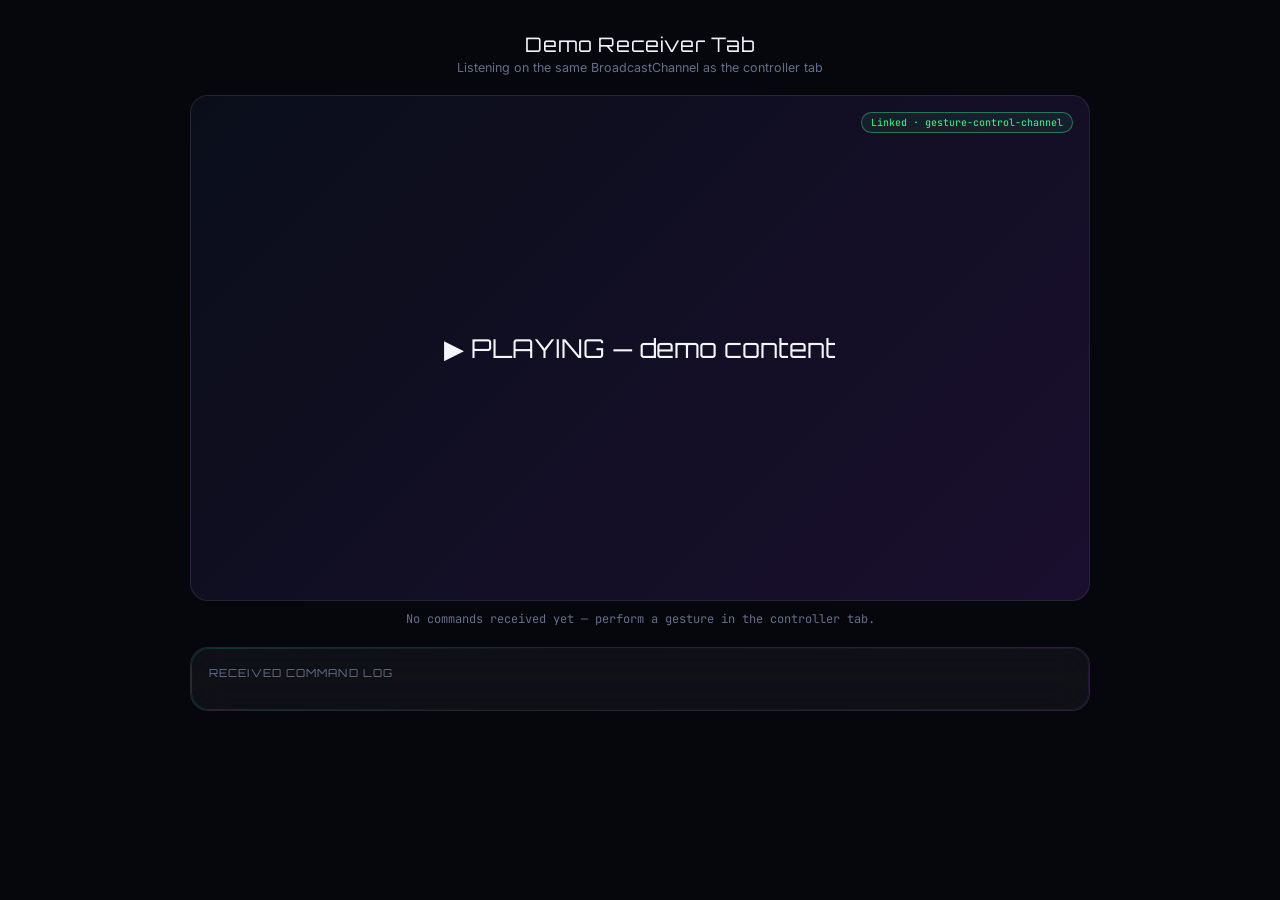
<file: receiver.html>
<!DOCTYPE html>
<html lang="en">
<head>
<meta charset="UTF-8">
<meta name="viewport" content="width=device-width, initial-scale=1">
<title>NT Console — Demo Receiver Tab</title>
<link rel="icon" href="icon.png">
<link href="https://fonts.googleapis.com/css2?family=Orbitron:wght@700;900&family=Inter:wght@400;500;600&family=JetBrains+Mono:wght@400;500&display=swap" rel="stylesheet">
<link rel="stylesheet" href="style.css">
<style>
  body{ padding:32px; }
  .demo-stage{ max-width:900px; margin:0 auto; }
  .topbar-demo{ justify-content:center; margin-bottom:20px; }
  .topbar-demo .topbar-center{ text-align:center; }
  .demo-video{ width:100%; aspect-ratio:16/9; border-radius:var(--radius-lg); border:1px solid var(--border); background:linear-gradient(135deg,#0a0e1a,#1a0f2e); display:flex; align-items:center; justify-content:center; position:relative; overflow:hidden; }
  .demo-cursor{ position:absolute; width:60px; height:60px; border:2px solid var(--cyan); border-radius:50%; transition:transform .18s ease, left .12s linear, top .12s linear; left:50%; top:50%; transform:translate(-50%,-50%); box-shadow:0 0 30px var(--cyan); }
  .demo-title{ font-family:var(--font-display); font-size:26px; text-align:center; z-index:2; }
  .demo-badge{ position:absolute; top:16px; right:16px; }
  .demo-controls{ display:flex; gap:10px; justify-content:center; margin-top:16px; flex-wrap:wrap; }
  .demo-status{ text-align:center; margin-top:10px; font-family:var(--font-mono); font-size:12px; color:var(--text-2); }
  .demo-cursor.hidden{ display:none; }
  .demo-panel-spaced{ margin-top:20px; }
</style>
</head>
<body data-theme="dark">
<canvas id="particles"></canvas>
<div class="demo-stage">
  <div class="topbar topbar-demo">
    <div class="topbar-center">
      <div class="page-title">Demo Receiver Tab</div>
      <div class="page-sub">Listening on the same BroadcastChannel as the controller tab</div>
    </div>
  </div>

  <div class="demo-video" id="demoVideo">
    <span class="badge connected demo-badge" id="linkBadge">Waiting…</span>
    <div class="demo-title" id="demoState">▶ PLAYING — demo content</div>
    <div class="demo-cursor hidden" id="demoCursor"></div>
  </div>

  <div class="demo-status" id="demoStatus">No commands received yet — perform a gesture in the controller tab.</div>

  <div class="panel demo-panel-spaced">
    <div class="panel-title">Received command log</div>
    <div class="log scrollbar-thin" id="demoLog"></div>
  </div>
</div>

<script src="settings.js"></script>
<script>
  const channelName = new URLSearchParams(location.search).get('channel') || Settings.get('channelName');
  const channel = new BroadcastChannel(channelName);
  const stage = document.getElementById('demoVideo');
  const stateEl = document.getElementById('demoState');
  const statusEl = document.getElementById('demoStatus');
  const cursor = document.getElementById('demoCursor');
  const logEl = document.getElementById('demoLog');
  const badge = document.getElementById('linkBadge');
  let playing = true, volume = 50, zoom = 1, rotation = 0;

  badge.textContent = 'Linked · ' + channelName;

  function log(msg){
    const row = document.createElement('div');
    row.className = 'log-row';
    row.innerHTML = `<span class="t">${new Date().toLocaleTimeString()}</span><span>${msg}</span>`;
    logEl.prepend(row);
  }

  function setState(txt){ stateEl.textContent = txt; }

  channel.onmessage = (ev) => {
    const cmd = ev.data;
    if (!cmd || cmd.source !== 'gesturectrl') return;
    statusEl.textContent = `Last: ${cmd.gesture} → ${cmd.label || cmd.action}`;
    log(`${cmd.gesture} → <b>${cmd.label || cmd.action}</b> (${cmd.actionType})`);

    if (cmd.actionType === 'key') {
      switch (cmd.action) {
        case 'Space': playing = !playing; setState(playing ? '▶ PLAYING — demo content' : '⏸ PAUSED'); break;
        case 'ArrowRight': setState('⏭ SKIPPED FORWARD'); break;
        case 'ArrowLeft': setState('⏮ SKIPPED BACK'); break;
        case 'ArrowUp': volume = Math.min(100, volume + 10); setState(`🔊 VOLUME ${volume}%`); break;
        case 'ArrowDown': volume = Math.max(0, volume - 10); setState(`🔉 VOLUME ${volume}%`); break;
        case 'Escape': setState('⛶ EXITED FULLSCREEN'); break;
        case 'KeyF': stage.requestFullscreen?.().catch(()=>{}); setState('⛶ FULLSCREEN'); break;
        case 'KeyR': setState('🔄 RELOADED'); break;
        case 'KeyM': setState('🔇 MUTED'); break;
        case 'Equal': zoom = Math.min(3, zoom + 0.2); setState(`🔍 ZOOM ${zoom.toFixed(1)}x`); break;
        case 'Minus': zoom = Math.max(0.5, zoom - 0.2); setState(`🔎 ZOOM ${zoom.toFixed(1)}x`); break;
        case 'KeyE': rotation += 20; setState(`🔄 ROTATED ${rotation}°`); break;
        case 'KeyQ': rotation -= 20; setState(`🔃 ROTATED ${rotation}°`); break;
        default: setState(`KEY: ${cmd.action}`);
      }
    } else if (cmd.actionType === 'mouse') {
      cursor.style.display = 'block';
      if (cmd.action === 'click') { cursor.style.transform = 'translate(-50%,-50%) scale(0.6)'; setState('🖱 CLICK'); setTimeout(()=>cursor.style.transform='translate(-50%,-50%) scale(1)', 150); }
      else if (cmd.action === 'dblclick') { setState('🖱 DOUBLE CLICK'); }
    } else if (cmd.actionType === 'system') {
      setState('PING ✓');
    }
  };
</script>
</body>
</html>
</file>
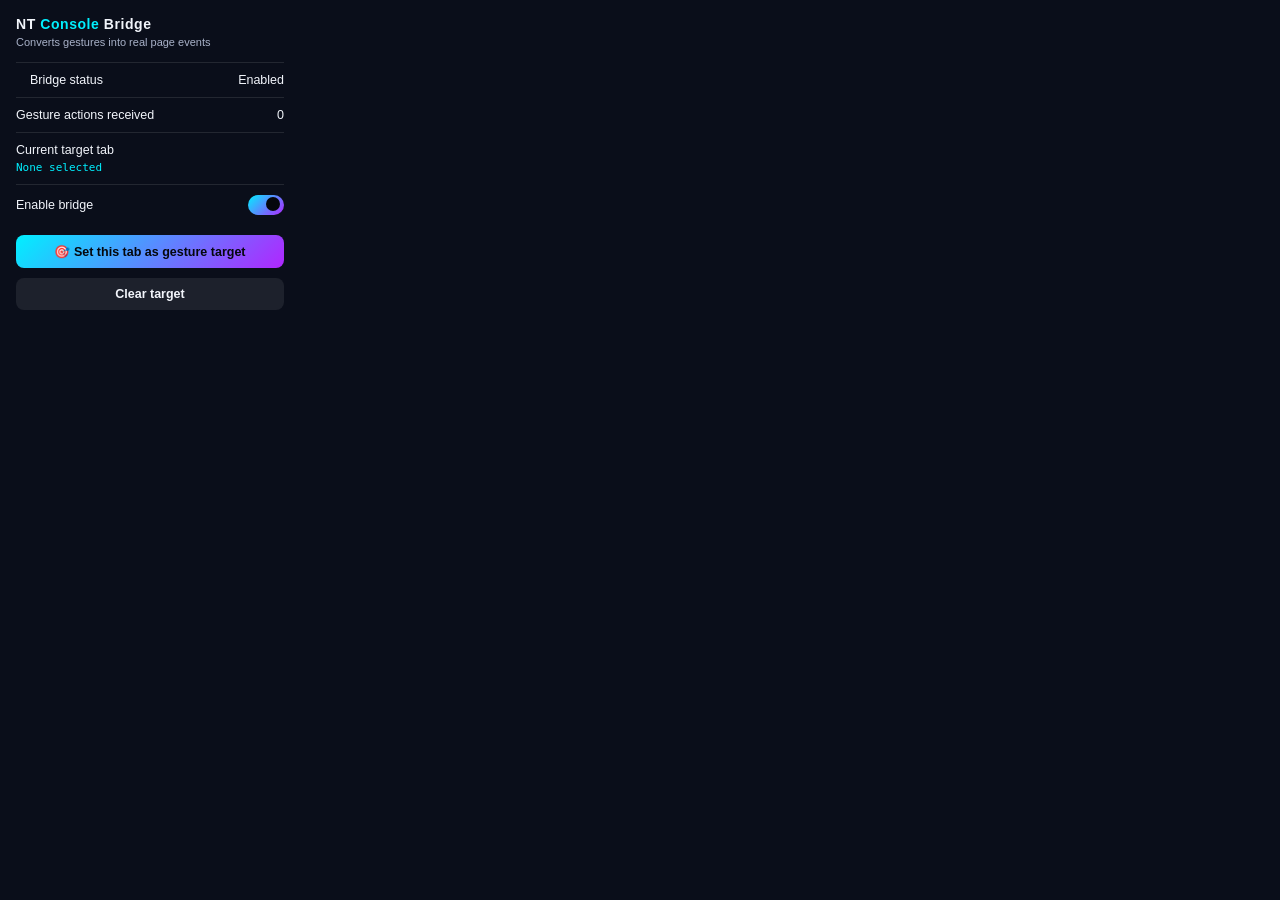
<file: extension/popup.html>
<!DOCTYPE html>
<html lang="en">
<head>
<meta charset="UTF-8">
<meta name="viewport" content="width=device-width, initial-scale=1">
<title>NT Console Bridge</title>
<style>
  :root{
    --bg:#0a0e1a; --panel:#0f1424; --border:rgba(255,255,255,0.1); --cyan:#00f0ff; --violet:#b026ff;
    --text0:#f2f5fb; --text1:#a9b2c9; --green:#39ff88; --red:#ff3b6b;
  }
  *{box-sizing:border-box;}
  body{ width:300px; margin:0; background:var(--bg); color:var(--text0); font-family:'Segoe UI',Inter,sans-serif; padding:16px; }
  h1{ font-size:14px; margin:0 0 4px; letter-spacing:.04em; }
  .brand-ctrl{ color:var(--cyan); }
  .sub{ font-size:11px; color:var(--text1); margin-bottom:14px; }
  .row{ display:flex; align-items:center; justify-content:space-between; padding:10px 0; border-top:1px solid var(--border); font-size:12.5px; }
  .row.target-row{ flex-direction:column; align-items:flex-start; gap:4px; }
  .row:first-of-type{ border-top:none; }
  .dot{ width:8px; height:8px; border-radius:50%; display:inline-block; margin-right:6px; }
  .on{ background:var(--green); box-shadow:0 0 6px var(--green); }
  .off{ background:var(--red); box-shadow:0 0 6px var(--red); }
  button{
    width:100%; margin-top:10px; padding:9px; border-radius:8px; border:none; cursor:pointer;
    font-weight:600; font-size:12.5px; background:linear-gradient(135deg,var(--cyan),var(--violet)); color:#05070d;
  }
  button.secondary{ background:rgba(255,255,255,0.08); color:var(--text0); }
  button.danger{ background:rgba(255,59,107,0.15); color:#ff6b8f; }
  .target{ font-family:monospace; font-size:11px; color:var(--cyan); word-break:break-all; }
  .switch{ position:relative; width:36px; height:20px; }
  .switch input{ opacity:0; width:0; height:0; }
  .slider{ position:absolute; inset:0; background:rgba(255,255,255,0.1); border-radius:999px; cursor:pointer; transition:.2s;}
  .slider::before{ content:''; position:absolute; width:14px; height:14px; left:2px; top:2px; background:var(--text1); border-radius:50%; transition:.2s;}
  input:checked + .slider{ background:linear-gradient(135deg,var(--cyan),var(--violet)); }
  input:checked + .slider::before{ transform:translateX(16px); background:#05070d;}
</style>
</head>
<body>
  <h1>NT <span class="brand-ctrl">Console</span> Bridge</h1>
  <div class="sub">Converts gestures into real page events</div>

  <div class="row"><span><span class="dot" id="dotBridge"></span>Bridge status</span><span id="bridgeEnabled">Enabled</span></div>
  <div class="row"><span>Gesture actions received</span><span id="cmdCount">0</span></div>
  <div class="row target-row">
    <span>Current target tab</span>
    <span class="target" id="targetLabel">None selected</span>
  </div>
  <div class="row"><span>Enable bridge</span>
    <span class="switch"><input type="checkbox" id="toggleEnabled" checked title="Enable bridge" aria-label="Enable bridge"><span class="slider"></span></span>
  </div>

  <button id="btnSetTarget">🎯 Set this tab as gesture target</button>
  <button class="secondary" id="btnClearTarget">Clear target</button>

  <script src="popup.js"></script>
</body>
</html>
</file>
<file: style.css>
/* =========================================================
   GESTURE CONTROLLER — design tokens
   Display: Orbitron (HUD/geometric) · Body: Inter · Data: JetBrains Mono
   Palette: deep space navy + dual neon (cyan / violet)
   ========================================================= */
:root{
  --bg-0:#05070d;
  --bg-1:#0a0e1a;
  --bg-2:#0f1424;
  --panel:rgba(255,255,255,0.045);
  --panel-strong:rgba(255,255,255,0.08);
  --border:rgba(255,255,255,0.09);
  --border-bright:rgba(0,240,255,0.35);
  --cyan:#00f0ff;
  --violet:#b026ff;
  --amber:#ffb800;
  --green:#39ff88;
  --red:#ff3b6b;
  --text-0:#f2f5fb;
  --text-1:#a9b2c9;
  --text-2:#666f8a;
  --radius-lg:18px;
  --radius-md:12px;
  --radius-sm:8px;
  --font-display:'Orbitron',sans-serif;
  --font-body:'Inter',sans-serif;
  --font-mono:'JetBrains Mono',monospace;
  --shadow-cyan:0 0 24px rgba(0,240,255,0.25);
  --shadow-violet:0 0 24px rgba(176,38,255,0.25);
}

[data-theme="light"]{
  --bg-0:#eef1f8;
  --bg-1:#f7f9fd;
  --bg-2:#ffffff;
  --panel:rgba(10,14,26,0.04);
  --panel-strong:rgba(10,14,26,0.07);
  --border:rgba(10,14,26,0.10);
  --text-0:#0a0e1a;
  --text-1:#3a4257;
  --text-2:#767f99;
}

*{box-sizing:border-box; margin:0; padding:0;}
html,body{height:100%;}
body{
  background:var(--bg-0);
  color:var(--text-0);
  font-family:var(--font-body);
  overflow-x:hidden;
  min-height:100vh;
  transition:background .3s ease, color .3s ease;
}
body[data-hand="left"] .app{ direction:rtl; }
body[data-hand="left"] .app > *{ direction:ltr; }

::selection{ background:var(--violet); color:#fff; }

/* ---------- particle backdrop ---------- */
#particle-bg{
  position:fixed; inset:0; z-index:0; pointer-events:none;
  background:
    radial-gradient(circle at 15% 20%, rgba(0,240,255,0.10), transparent 40%),
    radial-gradient(circle at 85% 75%, rgba(176,38,255,0.10), transparent 40%);
}
canvas#particles{ position:fixed; inset:0; z-index:0; pointer-events:none; }

/* ---------- layout shell ---------- */
.app{ position:relative; z-index:1; display:flex; min-height:100vh; }

/* ---------- sidebar ---------- */
.sidebar{
  width:236px; flex-shrink:0;
  background:linear-gradient(180deg, var(--bg-1), var(--bg-2));
  border-right:1px solid var(--border);
  display:flex; flex-direction:column;
  padding:22px 16px;
  position:sticky; top:0; height:100vh; z-index:20;
}
.brand{ display:flex; align-items:center; gap:10px; padding:0 6px 22px; }
.brand-mark{
  width:34px; height:34px; border-radius:9px;
  background:linear-gradient(135deg, var(--cyan), var(--violet));
  display:flex; align-items:center; justify-content:center;
  font-family:var(--font-display); font-weight:900; color:#05070d; font-size:16px;
  box-shadow:var(--shadow-cyan);
  overflow:hidden;
}
.brand-mark img{
  width:100%; height:100%; object-fit:contain; display:block;
}
.brand-name{ font-family:var(--font-display); font-size:14px; letter-spacing:.06em; }
.brand-ctrl{ color:var(--cyan); }
.brand-sub{ font-size:10px; color:var(--text-2); letter-spacing:.08em; }

.nav{ list-style:none; display:flex; flex-direction:column; gap:4px; margin-top:6px; flex:1; }
.nav-item{
  display:flex; align-items:center; gap:12px;
  padding:10px 12px; border-radius:var(--radius-sm);
  color:var(--text-1); font-size:13px; font-weight:500; cursor:pointer;
  border:1px solid transparent;
  transition:all .18s ease;
}
.nav-item svg{ width:17px; height:17px; flex-shrink:0; }
.nav-item:hover{ background:var(--panel); color:var(--text-0); }
.nav-item.active{
  background:var(--panel-strong);
  border-color:var(--border-bright);
  color:var(--cyan);
  box-shadow:inset 0 0 0 1px rgba(0,240,255,0.06), var(--shadow-cyan);
}

.sidebar-foot{ padding-top:12px; border-top:1px solid var(--border); }
.status-pill{
  display:flex; align-items:center; gap:8px; font-size:11px; color:var(--text-2);
  padding:8px 10px; border-radius:999px; background:var(--panel);
  margin-bottom:8px; font-family:var(--font-mono);
}
.dot{ width:7px; height:7px; border-radius:50%; background:var(--text-2); box-shadow:0 0 6px currentColor; flex-shrink:0; }
.dot.on{ background:var(--green); color:var(--green); animation:pulse 1.6s infinite; }
.dot.off{ background:var(--red); color:var(--red); }
@keyframes pulse{ 0%,100%{opacity:1;} 50%{opacity:.35;} }

/* ---------- main ---------- */
.main{ flex:1; min-width:0; padding:24px 28px 60px; }
.topbar{ display:flex; align-items:center; justify-content:space-between; gap:16px; margin-bottom:22px; flex-wrap:wrap; }
.page-title{ font-family:var(--font-display); font-size:20px; letter-spacing:.03em; }
.page-sub{ color:var(--text-2); font-size:12.5px; margin-top:3px; }
.topbar-actions{ display:flex; gap:10px; align-items:center; }

.view{ display:none; animation:fadeIn .35s ease; }
.view.active{ display:block; }
@keyframes fadeIn{ from{opacity:0; transform:translateY(6px);} to{opacity:1; transform:none;} }

/* ---------- glass panel / card ---------- */
.panel{
  background:var(--panel);
  border:1px solid var(--border);
  border-radius:var(--radius-lg);
  -webkit-backdrop-filter:blur(18px);
  backdrop-filter:blur(18px);
  padding:18px;
  position:relative;
  overflow:hidden;
}
.panel::before{
  content:''; position:absolute; inset:0; border-radius:inherit; padding:1px;
  background:linear-gradient(135deg, rgba(0,240,255,0.18), transparent 40%, rgba(176,38,255,0.14));
  -webkit-mask:linear-gradient(#fff 0 0) content-box, linear-gradient(#fff 0 0);
  mask:linear-gradient(#fff 0 0) content-box, linear-gradient(#fff 0 0);
  -webkit-mask-composite:xor; mask-composite:exclude; pointer-events:none;
}
.panel-title{
  font-family:var(--font-display); font-size:11px; letter-spacing:.1em; text-transform:uppercase;
  color:var(--text-2); margin-bottom:12px; display:flex; align-items:center; justify-content:space-between;
}

/* ---------- buttons ---------- */
.btn{
  font-family:var(--font-body); font-weight:600; font-size:13px;
  padding:9px 16px; border-radius:var(--radius-sm);
  border:1px solid var(--border); background:var(--panel-strong); color:var(--text-0);
  cursor:pointer; display:inline-flex; align-items:center; gap:8px;
  transition:all .16s ease;
}
.btn:hover{ transform:translateY(-1px); border-color:var(--border-bright); }
.btn:active{ transform:translateY(0); }
.btn-primary{
  background:linear-gradient(135deg, var(--cyan), var(--violet)); color:#05070d; border:none;
  box-shadow:var(--shadow-cyan);
}
.btn-primary:hover{ filter:brightness(1.08); }
.btn-danger{ background:rgba(255,59,107,0.14); border-color:rgba(255,59,107,0.35); color:#ff6b8f; }
.btn-ghost{ background:transparent; }
.btn-sm{ padding:6px 11px; font-size:11.5px; }
.btn:disabled{ opacity:.4; cursor:not-allowed; transform:none; }

/* ---------- camera / stage ---------- */
.stage-grid{ display:grid; grid-template-columns:1.6fr 1fr; gap:18px; align-items:start; }
@media (max-width:1050px){ .stage-grid{ grid-template-columns:1fr; } }

.camera-wrap{ position:relative; border-radius:var(--radius-lg); overflow:hidden; border:1px solid var(--border); background:#000; aspect-ratio:16/10; }
.camera-wrap video{ position:absolute; inset:0; width:100%; height:100%; object-fit:cover; opacity:0.92; }
.camera-wrap video.mirror{ transform:scaleX(-1); }
.camera-wrap canvas{ position:absolute; inset:0; width:100%; height:100%; }
.camera-wrap canvas.mirror{ transform:scaleX(-1); }
.camera-idle{
  position:absolute; inset:0; display:flex; flex-direction:column; align-items:center; justify-content:center; gap:12px;
  color:var(--text-2); background:radial-gradient(circle at 50% 40%, rgba(0,240,255,0.06), transparent 60%);
}
.camera-idle svg{ width:52px; height:52px; opacity:.5; }
.hud{
  position:absolute; top:12px; left:12px; right:12px; display:flex; justify-content:space-between; pointer-events:none;
  font-family:var(--font-mono); font-size:11px;
}
.hud-chip{
  background:rgba(5,7,13,0.55); border:1px solid var(--border-bright); -webkit-backdrop-filter:blur(6px); backdrop-filter:blur(6px);
  padding:5px 10px; border-radius:999px; color:var(--cyan); display:flex; align-items:center; gap:6px;
}
.gesture-banner{
  position:absolute; bottom:14px; left:50%; transform:translateX(-50%);
  padding:10px 22px; border-radius:999px; background:rgba(5,7,13,0.6); border:1px solid var(--border-bright);
  -webkit-backdrop-filter:blur(10px); backdrop-filter:blur(10px); font-family:var(--font-display); font-size:14px; letter-spacing:.05em; color:#fff;
  display:flex; align-items:center; gap:10px; box-shadow:var(--shadow-cyan); transition:all .12s ease;
}
.gesture-banner.hidden{ display:none; }
.gesture-banner .conf{ font-family:var(--font-mono); font-size:11px; color:var(--cyan); }

.stat-list{ display:flex; flex-direction:column; gap:10px; }
.stat-row{ display:flex; align-items:center; justify-content:space-between; font-size:12.5px; padding:9px 12px; background:var(--panel-strong); border-radius:var(--radius-sm); border:1px solid var(--border); }
.stat-row .k{ color:var(--text-2); }
.stat-row .v{ font-family:var(--font-mono); color:var(--text-0); }
.stat-row .v.on{ color:var(--green); }
.stat-row .v.off{ color:var(--red); }

/* ---------- gesture chips grid ---------- */
.gesture-grid{ display:grid; grid-template-columns:repeat(auto-fill, minmax(150px,1fr)); gap:10px; margin-top:14px; }
.gesture-chip{
  border:1px solid var(--border); background:var(--panel-strong); border-radius:var(--radius-sm);
  padding:10px 12px; display:flex; align-items:center; gap:10px; font-size:12px;
  transition:all .15s ease;
}
.gesture-chip .emoji{ font-size:18px; }
.gesture-chip.active{ border-color:var(--border-bright); box-shadow:var(--shadow-cyan); color:var(--cyan); }

/* ---------- mapping table ---------- */
.map-table{ width:100%; border-collapse:collapse; font-size:12.5px; }
.map-table th{ text-align:left; color:var(--text-2); font-weight:600; font-size:10.5px; letter-spacing:.06em; text-transform:uppercase; padding:8px 10px; }
.map-table td{ padding:8px 10px; border-top:1px solid var(--border); }
.map-table select, .map-table input{
  background:var(--panel-strong); border:1px solid var(--border); color:var(--text-0);
  padding:6px 8px; border-radius:6px; font-size:12px; font-family:var(--font-body); width:100%;
}
.map-table tr:hover td{ background:var(--panel); }

/* ---------- form controls ---------- */
.field{ margin-bottom:16px; }
.field-spaced{ margin-top:14px; }
.field-spaced-lg{ margin-top:16px; }
.field label{ display:block; font-size:12px; color:var(--text-1); margin-bottom:6px; font-weight:600; }
.field .hint{ color:var(--text-2); font-size:10.5px; margin-top:5px; }
select, input[type="text"], input[type="number"]{
  width:100%; background:var(--panel-strong); border:1px solid var(--border); color:var(--text-0);
  padding:9px 11px; border-radius:var(--radius-sm); font-family:var(--font-body); font-size:13px;
}
input[type="range"]{ width:100%; accent-color:var(--cyan); }
.toggle-row{ display:flex; align-items:center; justify-content:space-between; padding:12px 0; border-top:1px solid var(--border); }
.toggle-row-compact{ border:none; padding:0; gap:10px; }
.toggle-row:first-child{ border-top:none; }
.toggle-text{ font-size:12.5px; }
.switch{ position:relative; width:42px; height:23px; flex-shrink:0; }
.switch input{ opacity:0; width:0; height:0; }
.slider-tog{ position:absolute; inset:0; background:var(--panel-strong); border:1px solid var(--border); border-radius:999px; cursor:pointer; transition:.2s; }
.slider-tog::before{ content:''; position:absolute; width:16px; height:16px; left:2px; top:2px; background:var(--text-2); border-radius:50%; transition:.2s; }
.switch input:checked + .slider-tog{ background:linear-gradient(135deg,var(--cyan),var(--violet)); border-color:transparent; }
.switch input:checked + .slider-tog::before{ transform:translateX(19px); background:#05070d; }

.pill-tabs{ display:flex; gap:6px; background:var(--panel-strong); padding:4px; border-radius:999px; border:1px solid var(--border); width:fit-content; }
.pill-tab{ padding:7px 15px; border-radius:999px; font-size:12px; font-weight:600; color:var(--text-2); cursor:pointer; }
.pill-tab.active{ background:linear-gradient(135deg,var(--cyan),var(--violet)); color:#05070d; }

/* ---------- badges ---------- */
.badge{ font-family:var(--font-mono); font-size:10px; padding:3px 9px; border-radius:999px; border:1px solid var(--border); color:var(--text-2); }
.badge.connected{ color:var(--green); border-color:rgba(57,255,136,0.4); background:rgba(57,255,136,0.07); }
.badge.disconnected{ color:var(--red); border-color:rgba(255,59,107,0.4); background:rgba(255,59,107,0.07); }

/* ---------- log ---------- */
.log{
  font-family:var(--font-mono); font-size:11.5px; max-height:220px; overflow-y:auto;
  display:flex; flex-direction:column-reverse; gap:4px;
}
.log-row{ color:var(--text-1); padding:5px 9px; border-radius:6px; background:var(--panel-strong); display:flex; justify-content:space-between; gap:10px;}
.log-row .t{ color:var(--text-2); }
.log-row.action .g{ color:var(--cyan); }

/* ---------- trainer ---------- */
.trainer-grid{ display:grid; grid-template-columns:1fr 1.2fr; gap:18px; }
@media (max-width:1050px){ .trainer-grid{ grid-template-columns:1fr; } }
.saved-gestures{ display:flex; flex-direction:column; gap:8px; margin-top:10px; }
.saved-gesture-row{ display:flex; align-items:center; justify-content:space-between; padding:9px 11px; background:var(--panel-strong); border:1px solid var(--border); border-radius:var(--radius-sm); font-size:12.5px; }

/* ---------- footer grid two-col ---------- */
.grid-2{ display:grid; grid-template-columns:1fr 1fr; gap:18px; }
.panel-top-gap{ margin-top:18px; }
.panel-title-spaced{ margin-top:18px; }
.btn-wide{ width:100%; justify-content:center; }
.btn-spaced{ margin-top:10px; }
.stat-list-spaced{ margin-top:12px; }
.muted-copy{ font-size:12.5px; line-height:1.6; }
.muted-copy-sm{ font-size:12px; line-height:1.6; }
.muted-copy-tight{ font-size:11.5px; margin-top:12px; }
.game-overlay-title{ font-size:15px; letter-spacing:.03em; }
.game-overlay-sub{ font-size:11.5px; margin-top:8px; max-width:320px; }
.connect-actions{ display:flex; gap:10px; margin-top:12px; flex-wrap:wrap; }
.connect-list{ font-size:12px; color:var(--text-1); line-height:1.9; padding-left:18px; margin-top:10px; }
.settings-actions{ display:flex; gap:10px; margin-top:10px; }
@media (max-width:900px){ .grid-2{ grid-template-columns:1fr; } }
.grid-3{ display:grid; grid-template-columns:repeat(3,1fr); gap:18px; }
@media (max-width:900px){ .grid-3{ grid-template-columns:1fr; } }

/* ---------- responsive ---------- */
@media (max-width:820px){
  .sidebar{ position:fixed; left:0; bottom:0; top:auto; width:100%; height:auto; flex-direction:row; align-items:center; padding:10px 12px; z-index:50; border-right:none; border-top:1px solid var(--border); }
  .brand,.sidebar-foot{ display:none; }
  .nav{ flex-direction:row; flex:1; justify-content:space-around; }
  .nav-item span{ display:none; }
  .main{ padding:16px 14px 90px; }
}

/* ---------- misc ---------- */
.mono{ font-family:var(--font-mono); }
.muted{ color:var(--text-2); }
a{ color:var(--cyan); }
.scrollbar-thin::-webkit-scrollbar{ width:6px; }
.scrollbar-thin::-webkit-scrollbar-thumb{ background:var(--border-bright); border-radius:3px; }

/* ---------- games ---------- */
.game-picker{ display:grid; grid-template-columns:repeat(auto-fill, minmax(168px,1fr)); gap:10px; margin:16px 0; }
.game-card{
  border:1px solid var(--border); background:var(--panel-strong); border-radius:var(--radius-md);
  padding:14px; cursor:pointer; transition:all .15s ease; text-align:left; font-family:var(--font-body);
}
.game-card:hover{ transform:translateY(-2px); border-color:var(--border-bright); }
.game-card.active{ border-color:var(--border-bright); box-shadow:var(--shadow-cyan); background:var(--panel); }
.game-card .icon{ font-size:24px; line-height:1; }
.game-card .name{ font-family:var(--font-display); font-size:12px; margin-top:9px; letter-spacing:.02em; color:var(--text-0); }
.game-card .desc{ font-size:11px; color:var(--text-2); margin-top:5px; line-height:1.5; }

.games-split{ display:grid; grid-template-columns:1.7fr 1fr; gap:18px; align-items:start; }
@media (max-width:1050px){ .games-split{ grid-template-columns:1fr; } }

.game-canvas-wrap{ position:relative; border-radius:var(--radius-md); overflow:hidden; border:1px solid var(--border); background:radial-gradient(circle at 50% 20%, #10182c, #05070d 75%); aspect-ratio:16/10; touch-action:none; }
.game-canvas-wrap canvas{ position:absolute; inset:0; width:100%; height:100%; display:block; }
.game-overlay-msg{
  position:absolute; inset:0; display:flex; align-items:center; justify-content:center; text-align:center;
  background:rgba(5,7,13,0.6); -webkit-backdrop-filter:blur(4px); backdrop-filter:blur(4px); font-family:var(--font-display); padding:20px; color:#fff;
  transition:opacity .2s ease;
}
.game-overlay-msg.hidden{ display:none; }
.game-instructions{ display:flex; flex-wrap:wrap; gap:8px; margin-top:12px; }
.game-instructions .chip{ font-size:11px; padding:6px 10px; border-radius:999px; background:var(--panel-strong); border:1px solid var(--border); color:var(--text-1); font-family:var(--font-body); }

.game-cam-wrap{ aspect-ratio:4/3; }

.ext-game-grid{ display:grid; grid-template-columns:repeat(auto-fill, minmax(210px,1fr)); gap:12px; margin-top:12px; }
.ext-game-card{
  display:block; border:1px solid var(--border); background:var(--panel-strong); border-radius:var(--radius-md);
  padding:14px; text-decoration:none; color:var(--text-0); transition:all .15s ease;
}
.ext-game-card:hover{ transform:translateY(-2px); border-color:var(--border-bright); box-shadow:var(--shadow-violet); }
.ext-game-card .name{ font-family:var(--font-display); font-size:12.5px; display:flex; align-items:center; gap:8px; }
.ext-game-card .site{ font-family:var(--font-mono); font-size:10px; color:var(--cyan); margin-top:7px; word-break:break-all; }
.ext-game-card .desc{ font-size:11px; color:var(--text-2); margin-top:6px; line-height:1.5; }

.site-footer{
  position:relative; z-index:1; text-align:center; padding:14px 16px 22px; color:var(--text-2); font-size:12px;
}
.site-footer-link{
  color:var(--cyan); text-decoration:none; font-weight:600;
}
.site-footer-link:hover{ text-decoration:underline; }

.cursor-dot{
  position:fixed; width:16px; height:16px; border-radius:50%;
  background:radial-gradient(circle, rgba(0,240,255,0.9), transparent 70%);
  border:1px solid var(--cyan); pointer-events:none; z-index:9999; transform:translate(-50%,-50%);
  display:none; box-shadow:0 0 14px var(--cyan);
}
</file>
